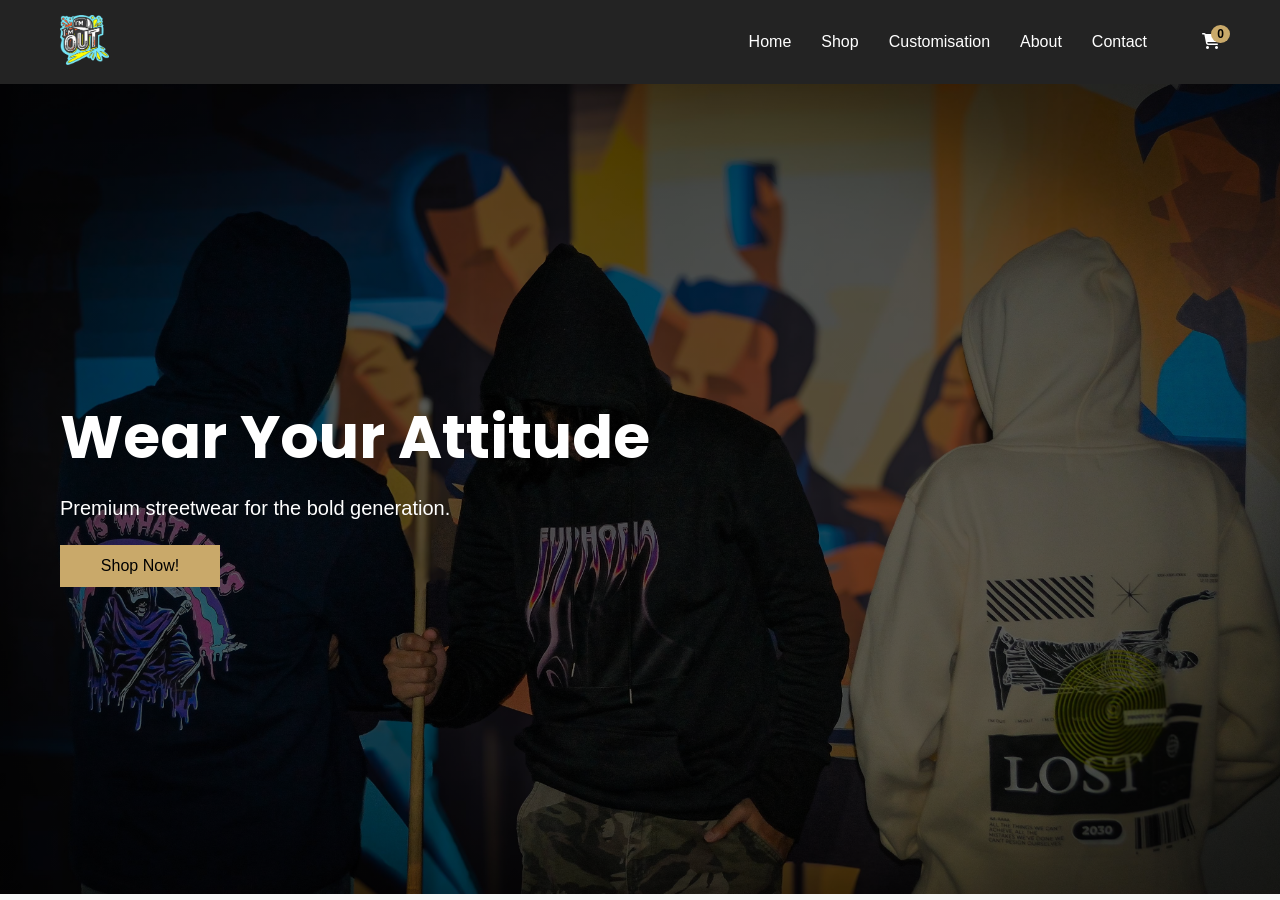
<file: index.html>
<!DOCTYPE html>
<html lang="en">
<head>
    <meta charset="UTF-8">
    <title>I AM OUT</title>
    <link rel="stylesheet" href="style.css">
    <link href="https://fonts.googleapis.com/css2?family=Poppins:wght@500;600;700&family=Inter:wght@400;500&display=swap" rel="stylesheet">
    <link rel="stylesheet" href="https://cdnjs.cloudflare.com/ajax/libs/font-awesome/6.5.0/css/all.min.css">
</head>
<body>

    <!-- Navigation Bar -->
    <header class="navbar">
        <div class="logo">
            <img src="logo.png" alt="I AM OUT Logo">
        </div>

        <nav>
            <ul class="nav-links">
                <li><a href="index.html">Home</a></li>
                <li><a href="shop.html">Shop</a></li>
                <li><a href="new-arrivals.html">Customisation</a></li>
                <li><a href="about.html">About</a></li>
                <li><a href="contact.html">Contact</a></li>
                <a href="cart.html" class="cart-icon">
                 <i class="fa-solid fa-cart-shopping"></i>
                 <span class="cart-count">0</span>
                 </a>
            </ul>
        </nav>
    </header>

    <!-- Hero Section -->
    <section class="hero" style="height: 90vh;
    background: linear-gradient(rgba(0,0,0,0.6), rgba(0,0,0,0.6)),
                url('hero.JPG') center/cover no-repeat;
    color: white;
    display: flex;
    flex-direction: column;
    justify-content: center;
    padding-left: 60px;">
        <h1>Wear Your Attitude</h1>
        <p>Premium streetwear for the bold generation.</p>
        <button onclick="document.location='shop.html'">Shop Now!</button>
    </section>
    <script src="cart-count.js"></script>
    <script src="main..js"></script>
</body>
</html>
</file>
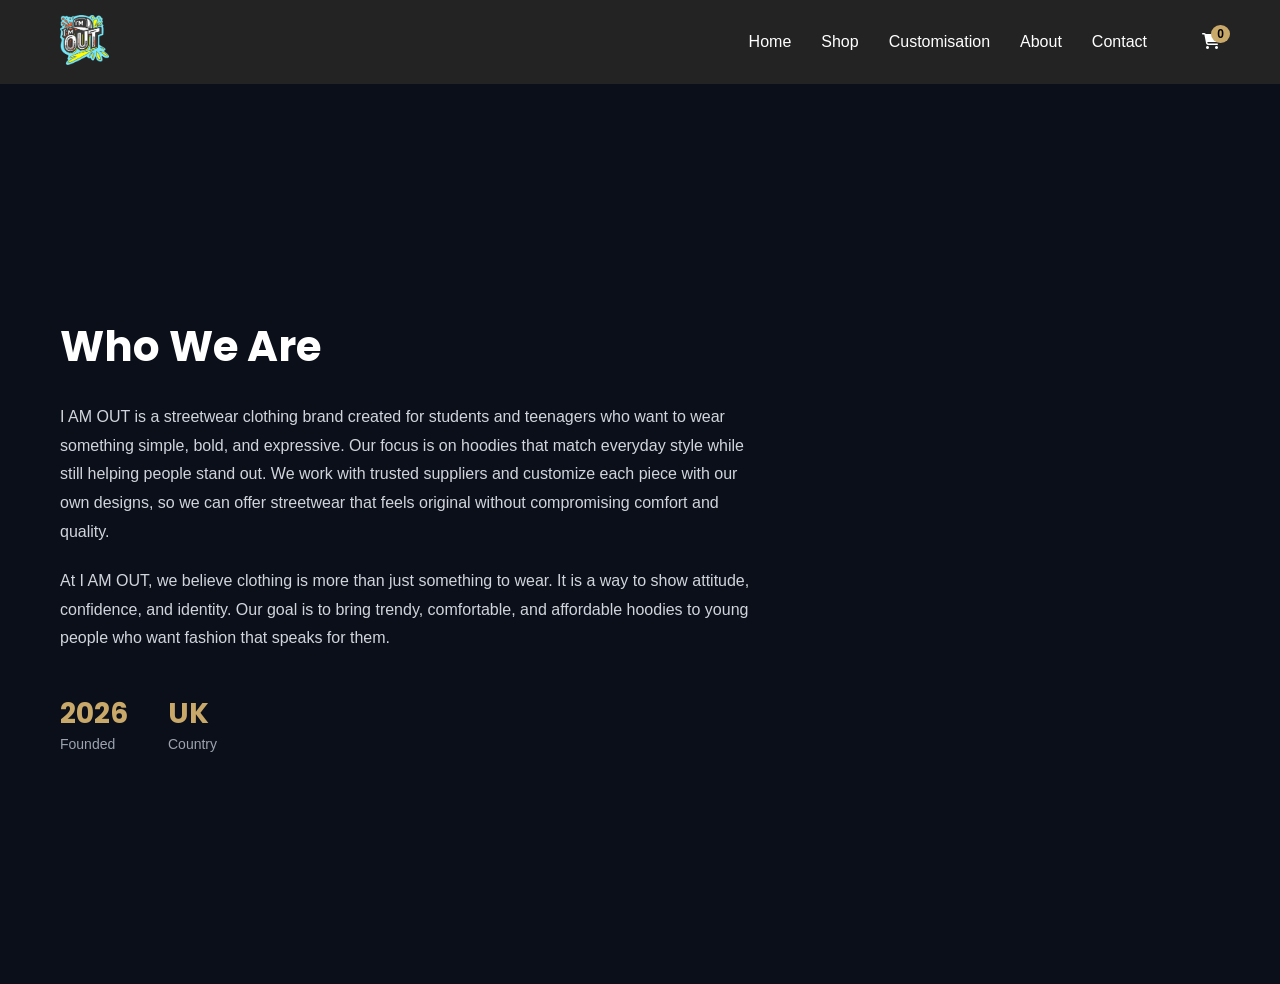
<file: about.html>
<!DOCTYPE html>
<html lang="en">
<head>
    <meta charset="UTF-8">
    <title>About Us | I AM OUT</title>

    <!-- Google Fonts -->
    <link href="https://fonts.googleapis.com/css2?family=Poppins:wght@500;600&family=Inter:wght@400;500&display=swap" rel="stylesheet">
    <link rel="stylesheet" href="https://cdnjs.cloudflare.com/ajax/libs/font-awesome/6.5.0/css/all.min.css">
    <link rel="stylesheet" href="style.css">
</head>
<body>

<header>
    <nav class="navbar">
        <div class="logo">
            <img src="logo.png" alt="I AM OUT Logo">
        </div>


        <ul class="nav-links">
            <li><a href="index.html">Home</a></li>
            <li><a href="shop.html">Shop</a></li>
            <li><a href="new-arrivals.html">Customisation</a></li>
            <li><a href="about.html" class="active">About</a></li>
            <li><a href="contact.html">Contact</a></li>
            <a href="cart.html" class="cart-icon">
                 <i class="fa-solid fa-cart-shopping"></i>
                 <span class="cart-count">0</span>
                 </a>
        </ul>
    </nav>
</header>

<!-- ABOUT SECTION -->
<section class="about">

    <div class="about-content">
        <h1>Who We Are</h1>

        <p>
           I AM OUT is a streetwear clothing brand created for students and teenagers who want to wear something simple, bold, and expressive. Our focus is on hoodies that match everyday style while still helping people stand out.

We work with trusted suppliers and customize each piece with our own designs, so we can offer streetwear that feels original without compromising comfort and quality.
        </p>

        <p>
            At I AM OUT, we believe clothing is more than just something to wear. It is a way to show attitude, confidence, and identity. Our goal is to bring trendy, comfortable, and affordable hoodies to young people who want fashion that speaks for them.
        </p>

        <div class="about-stats">
            <div>
                <h3>2026</h3>
                <span>Founded</span>
            </div>
            <div>
                <h3>UK</h3>
                <span>Country</span>
            </div>
        </div>
    </div>

</section>
<script src="cart-count.js"></script>
<script src="about.js"></script>
</body>
</html>
</file>
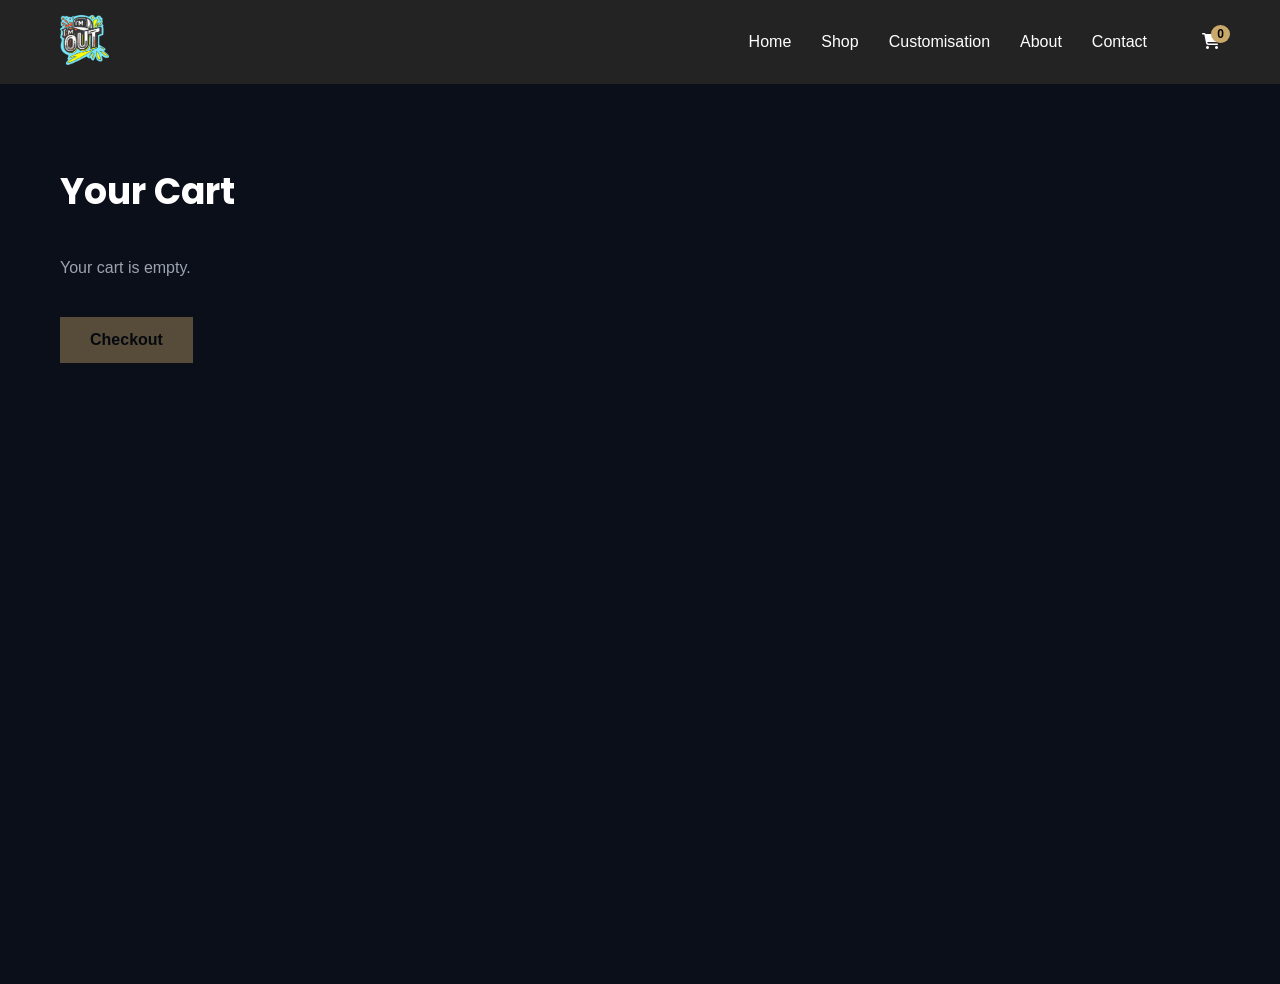
<file: cart.html>
<!DOCTYPE html>
<html lang="en">
<head>
    <meta charset="UTF-8">
    <title>Your Cart | I AM OUT</title>

    <link href="https://fonts.googleapis.com/css2?family=Poppins:wght@500;600&family=Inter:wght@400;500&display=swap" rel="stylesheet">
    <link rel="stylesheet" href="style.css">
    <link rel="stylesheet" href="https://cdnjs.cloudflare.com/ajax/libs/font-awesome/6.5.0/css/all.min.css">
</head>
<body>

<header>
    <nav class="navbar">
        <div class="logo">
            <img src="logo.png" alt="I AM OUT Logo">
        </div>
        <ul class="nav-links">
            <li><a href="index.html">Home</a></li>
            <li><a href="shop.html" class="active">Shop</a></li>
            <li><a href="new-arrivals.html">Customisation</a></li>
            <li><a href="about.html">About</a></li>
            <li><a href="contact.html">Contact</a></li>
            <a href="cart.html" class="cart-icon">
                 <i class="fa-solid fa-cart-shopping"></i>
                 <span class="cart-count">0</span>
                 </a>
        </ul>
    </nav>
</header>

<section class="cart">
    <h1>Your Cart</h1>

    <div id="cart-items"></div>

<p class="cart-empty">Your cart is empty.</p>

<!-- CHECKOUT -->
<div class="checkout-wrapper">
    <button id="checkoutBtn">Checkout</button>
</div>

</section>


<script src="cart-count.js"></script>
<script src="cart.js"></script>
</body>
</html>
</file>
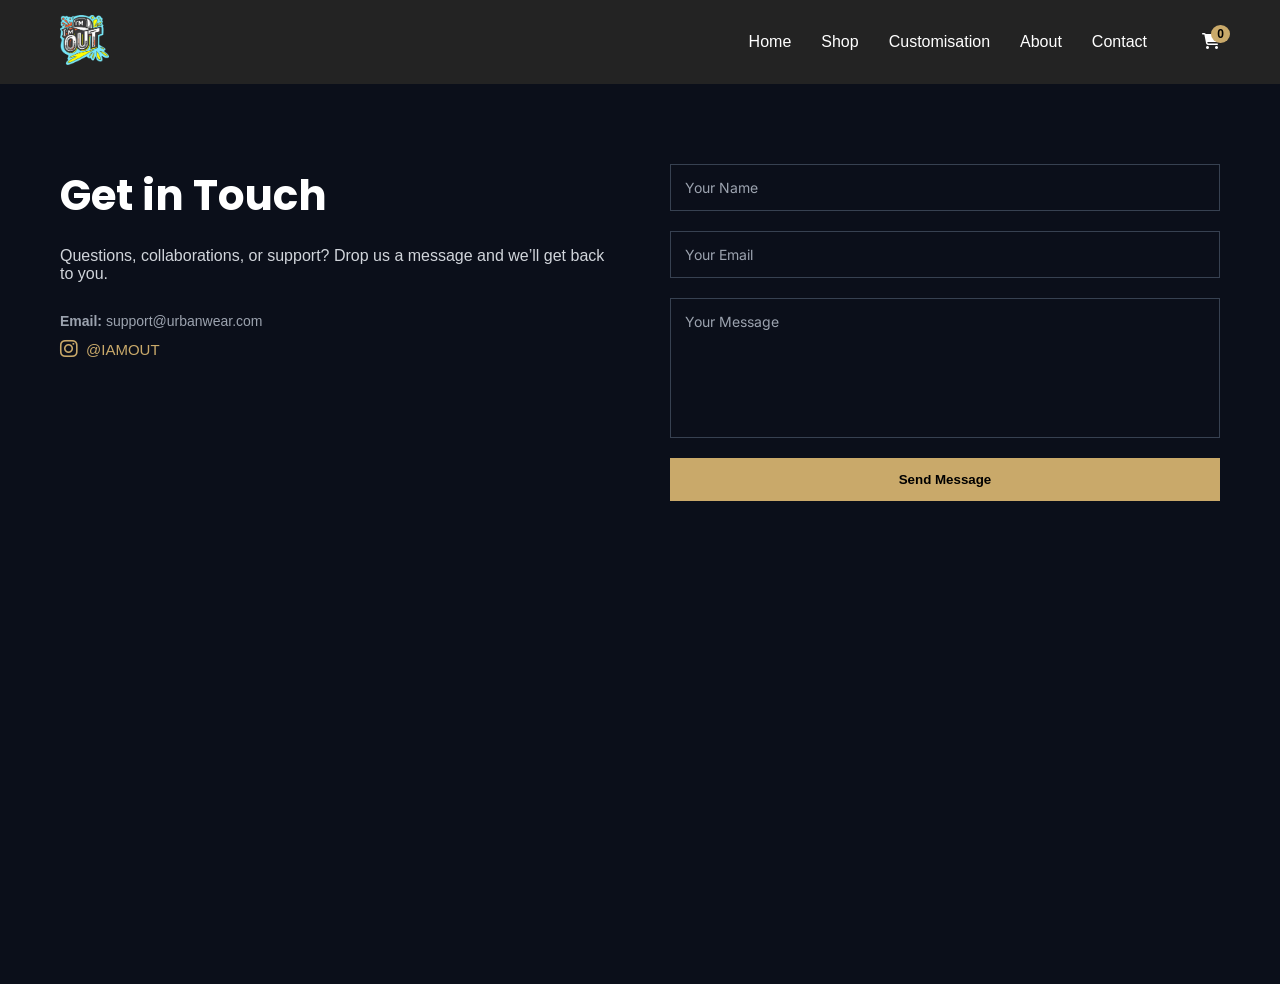
<file: contact.html>
<!DOCTYPE html>
<html lang="en">
<head>
    <meta charset="UTF-8">
    <title>Contact | I AM OUT</title>

    <!-- Google Fonts -->
    <link href="https://fonts.googleapis.com/css2?family=Poppins:wght@500;600&family=Inter:wght@400;500&display=swap" rel="stylesheet">
    <link rel="stylesheet" href="https://cdnjs.cloudflare.com/ajax/libs/font-awesome/6.5.0/css/all.min.css">
    <link rel="stylesheet" href="style.css">
    
</head>
<body>

<header>
    <nav class="navbar">
        <div class="logo">
            <img src="logo.png" alt="I AM OUT Logo">
        </div>


        <ul class="nav-links">
            <li><a href="index.html">Home</a></li>
            <li><a href="shop.html">Shop</a></li>
            <li><a href="new-arrivals.html">Customisation</a></li>
            <li><a href="about.html">About</a></li>
            <li><a href="contact.html" class="active">Contact</a></li>
            <a href="cart.html" class="cart-icon">
                 <i class="fa-solid fa-cart-shopping"></i>
                 <span class="cart-count">0</span>
                 </a>
        </ul>
    </nav>
</header>

<!-- CONTACT SECTION -->
<section class="contact">

    <div class="contact-left">
        <h1>Get in Touch</h1>
        <p>
            Questions, collaborations, or support?  
            Drop us a message and we’ll get back to you.
        </p>

        <div class="contact-info">
            <p><strong>Email:</strong> support@urbanwear.com</p>
            
            <p class="instagram">
                <a href="https://www.instagram.com/_imout.official?igsh=bG1kdTBlNnR3dDF2" target="_blank">
                    <i class="fa-brands fa-instagram"></i> @IAMOUT
                </a>
            </p>
        </div>
    </div>

    <div class="contact-right">
        <form id="contactForm">

            <input type="text" id="name" placeholder="Your Name">
            <input type="email" id="email" placeholder="Your Email">
            <textarea id="message" placeholder="Your Message"></textarea>

            <button type="submit">Send Message</button>
            <p class="form-status"></p>

        </form>
    </div>

</section>
<script src="cart-count.js"></script>
<script src="contact.js"></script>
</body>
</html>
</file>
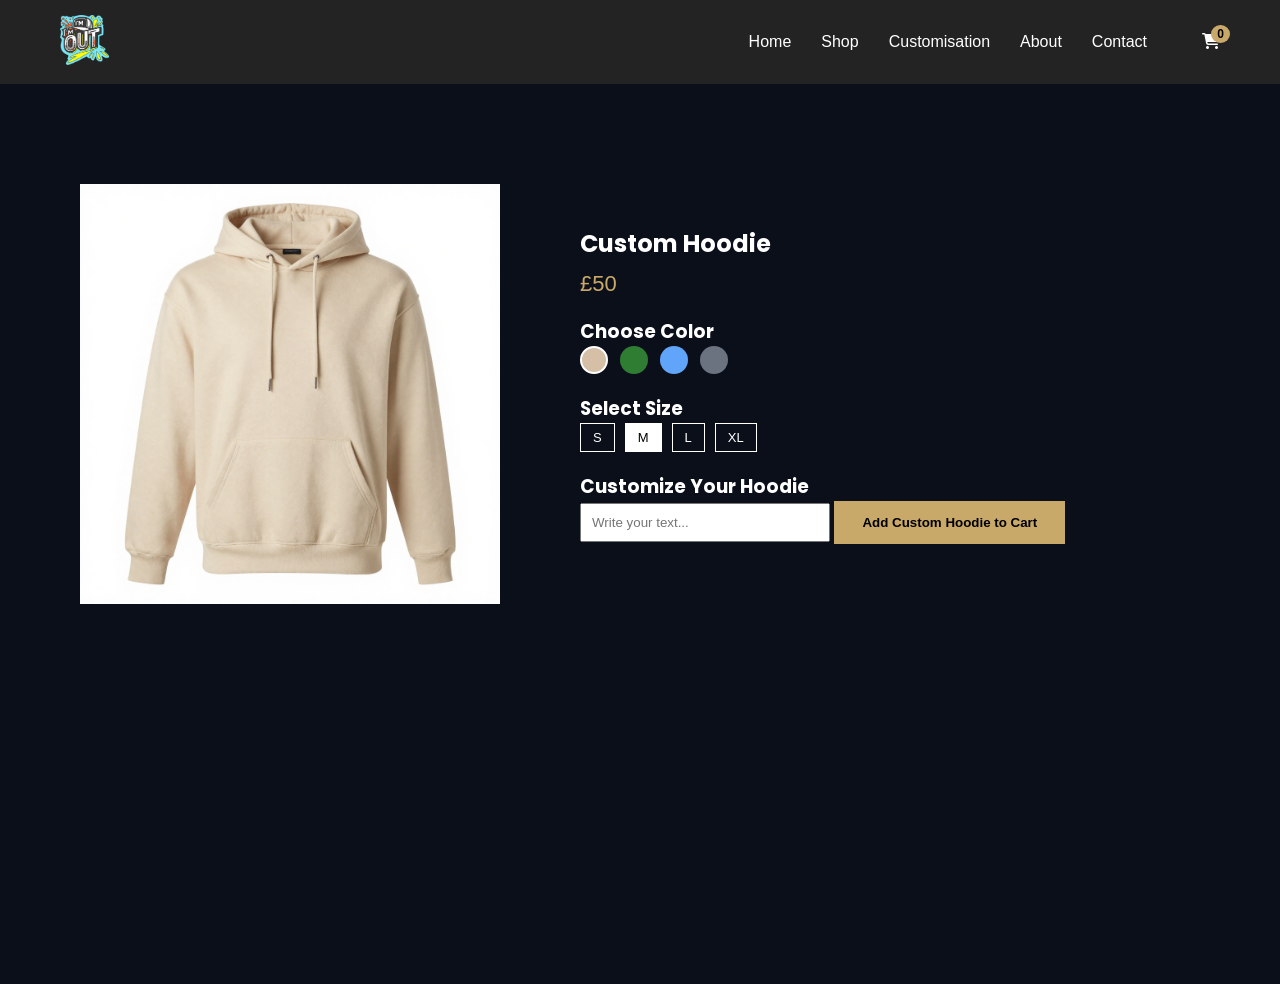
<file: new-arrivals.html>
<!DOCTYPE html>
<html lang="en">
<head>
    <meta charset="UTF-8">
    <title>New Arrival | I AM OUT</title>

    <link href="https://fonts.googleapis.com/css2?family=Poppins:wght@500;600&family=Inter:wght@400;500&display=swap" rel="stylesheet">
    <link rel="stylesheet" href="style.css">
    <link rel="stylesheet" href="https://cdnjs.cloudflare.com/ajax/libs/font-awesome/6.5.0/css/all.min.css">
</head>
<body>

<header>
    <nav class="navbar">
        <div class="logo">
            <img src="logo.png" alt="I AM OUT Logo">
        </div>

        <ul class="nav-links">
            <li><a href="index.html">Home</a></li>
                <li><a href="shop.html">Shop</a></li>
                <li><a href="new-arrivals.html">Customisation</a></li>
                <li><a href="about.html">About</a></li>
                <li><a href="contact.html">Contact</a></li>
                <a href="cart.html" class="cart-icon">
                 <i class="fa-solid fa-cart-shopping"></i>
                 <span class="cart-count">0</span>
                 </a>
        </ul>
    </nav>
</header>

<section class="product-custom">

<div class="product-container">

    <!-- PRODUCT IMAGE -->
    <div class="product-image">
        <img id="hoodieImage" src="hoodie-nude.png" alt="Hoodie">
    </div>

    <!-- PRODUCT DETAILS -->
    <div class="product-details">

        <h1>Custom Hoodie</h1>
        <p class="price">£50</p>

        <!-- COLOR SELECTION -->
        
       <h3>Choose Color</h3>

<div class="color-options">

<span class="color nude active" data-color="nude"></span>

<span class="color green" data-color="green"></span>

<span class="color lightblue" data-color="lightblue"></span>

<span class="color gray" data-color="gray"></span>

</div>

        <!-- SIZE SELECTION -->
        <h3>Select Size</h3>
        <div class="sizes">
            <span>S</span>
            <span class="active-size">M</span>
            <span>L</span>
            <span>XL</span>
        </div>

        <!-- CUSTOM TEXT -->
        <h3>Customize Your Hoodie</h3>
        <input type="text" id="customText" placeholder="Write your text...">

        <!-- ADD TO CART -->
        <button class="arrival-btn" onclick="addCustomHoodie()">
            Add Custom Hoodie to Cart
        </button>

    </div>

</div>

</section>

<script src="new-arrivals.js"></script>

<script src="cart-count.js"></script>
<script src="new-arrivals.js"></script>
</body>
</html>
</file>
<file: style.css>
* {
    margin: 0;
    padding: 0;
    box-sizing: border-box;
    font-family: Arial, Helvetica, sans-serif;
}

/* Navbar */
.navbar {
    display: flex;
    justify-content: space-between;
    align-items: center;
    padding: 15px 60px;
    background-color: #232323;
}

.logo img {
    height: 50px;
}

.nav-links {
    list-style: none;
    display: flex;
    gap: 30px;
}

.nav-links a {
    color: white;
    text-decoration: none;
    font-size: 16px;
    transition: color 0.3s ease;
}

.nav-links a:hover {
    color: #c9a96a;
}



.hero h1 {
    font-size: 60px;
    margin-bottom: 15px;
}

.hero p {
    font-size: 20px;
    margin-bottom: 25px;
}

.hero button {
    width: 160px;
    padding: 12px;
    border: none;
    background-color: #c9a96a;
    color: black;
    font-size: 16px;
    cursor: pointer;
}

.hero button:hover {
    background-color: white;
}



body {
    font-family: 'Inter', sans-serif;
}

h1, h2, h3 {
    font-family: 'Poppins', sans-serif;
}

/* GLOBAL */
body {
    font-family: 'Inter', sans-serif;
    background-color: #f7f7f7;
}

/* GLOBAL */
body {
    font-family: 'Inter', sans-serif;
    background-color: #f7f7f7;
}

/* SHOP SECTION */
.shop {
    padding: 60px;
}

.shop h1 {
    font-family: 'Poppins', sans-serif;
    font-size: 36px;
    margin-bottom: 40px;
}

/* PRODUCT GRID */
.product-grid {
    display: grid;
    grid-template-columns: repeat(auto-fit, minmax(250px, 1fr));
    gap: 30px;
}

/* PRODUCT CARD */
.product-card {
    background-color: white;
    padding: 20px;
    text-align: center;
    transition: transform 0.3s ease, box-shadow 0.3s ease;
}

.product-card img {
    width:60%;
    height: 250px;
    object-fit: cover;
    margin-bottom: 15px;
}

.product-card h3 {
    font-family: 'Poppins', sans-serif;
    font-size: 18px;
    margin-bottom: 10px;
}

.product-card p {
    font-size: 16px;
    margin-bottom: 15px;
}

/* BUTTON */
.product-card button {
    padding: 10px 20px;
    border: none;
    background-color: #000;
    color: white;
    cursor: pointer;
    transition: all 0.3s ease;
}

.product-card button:hover {
    background-color: #c9a96a;
    color: black;
}

/* HOVER CARD EFFECT */
.product-card:hover {
    transform: translateY(-5px);
    box-shadow: 0 10px 25px rgba(0,0,0,0.1);
}

/* SINGLE ARRIVAL SECTION */
.single-arrival {
    min-height: 100vh;
    display: flex;
    justify-content: center;
    align-items: center;
    background: linear-gradient(135deg, #111827, #000000);
    padding: 60px;
}

/* CARD */
.arrival-card {
    position: relative;
    background: rgba(255, 255, 255, 0.08);
    backdrop-filter: blur(12px);
    display: flex;
    max-width: 900px;
    color: white;
    border-radius: 16px;
    overflow: hidden;
    transition: transform 0.4s ease;
}

.arrival-card:hover {
    transform: scale(1.02);
}

/* BADGE */
.arrival-badge {
    position: absolute;
    top: 20px;
    left: 20px;
    background-color: #c9a96a;
    color: black;
    padding: 6px 14px;
    font-size: 12px;
    letter-spacing: 1px;
    font-weight: 600;
}

/* IMAGE */
.arrival-card img {
    width: 45%;
    object-fit: cover;
}

/* INFO */
.arrival-info {
    padding: 40px;
    width: 55%;
}

.arrival-info h1 {
    font-family: 'Poppins', sans-serif;
    font-size: 32px;
    margin-bottom: 10px;
}

.price {
    font-size: 22px;
    margin-bottom: 15px;
}

.desc {
    font-size: 15px;
    line-height: 1.6;
    margin-bottom: 25px;
}

/* SIZE SELECTOR */
.sizes {
    display: flex;
    gap: 10px;
    margin-bottom: 15px;
}

.sizes span {
    border: 1px solid white;
    padding: 6px 12px;
    font-size: 13px;
    cursor: pointer;
}

.active-size {
    background-color: white;
    color: black;
}

/* URGENCY */
.urgency {
    font-size: 13px;
    color: #facc15;
    margin-bottom: 20px;
}

/* BUTTON */
.arrival-btn {
    padding: 14px 30px;
    border: none;
    background-color: #c9a96a;
    color: black;
    font-weight: 600;
    cursor: pointer;
    transition: all 0.3s ease;
}

.arrival-btn:hover {
    background-color: white;
}

/* ABOUT SECTION */
.about {
    min-height: 100vh;
    display: flex;
    align-items: center;
    padding: 80px 60px;
    background-color: #0b0f1a;
    color: white;
}

.about-content {
    max-width: 700px;
}

.about-content h1 {
    font-family: 'Poppins', sans-serif;
    font-size: 42px;
    margin-bottom: 25px;
}

.about-content p {
    font-size: 16px;
    line-height: 1.8;
    margin-bottom: 20px;
    color: #d1d5db;
}

/* STATS */
.about-stats {
    display: flex;
    gap: 40px;
    margin-top: 40px;
}

.about-stats div h3 {
    font-family: 'Poppins', sans-serif;
    font-size: 28px;
    color: #c9a96a;
}

.about-stats div span {
    font-size: 14px;
    color: #9ca3af;
}

/* CONTACT SECTION */
.contact {
    min-height: 100vh;
    display: flex;
    gap: 60px;
    padding: 80px 60px;
    background-color: #0b0f1a;
    color: white;
}

/* LEFT */
.contact-left {
    flex: 1;
}

.contact-left h1 {
    font-family: 'Poppins', sans-serif;
    font-size: 42px;
    margin-bottom: 20px;
}

.contact-left p {
    font-size: 16px;
    color: #d1d5db;
    margin-bottom: 30px;
}

.contact-info p {
    font-size: 14px;
    margin-bottom: 10px;
    color: #9ca3af;
}

/* RIGHT / FORM */
.contact-right {
    flex: 1;
}

.contact-right form {
    display: flex;
    flex-direction: column;
    gap: 20px;
}

.contact-right input,
.contact-right textarea {
    background: transparent;
    border: 1px solid #374151;
    padding: 14px;
    color: white;
    font-size: 14px;
    font-family: 'Inter', sans-serif;
}

.contact-right textarea {
    min-height: 140px;
    resize: none;
}

.contact-right input::placeholder,
.contact-right textarea::placeholder {
    color: #9ca3af;
}

/* BUTTON */
.contact-right button {
    padding: 14px;
    background-color: #c9a96a;
    color: black;
    border: none;
    font-weight: 600;
    cursor: pointer;
    transition: all 0.3s ease;
}

.contact-right button:hover {
    background-color: white;
}

/* FORM STATUS */
.form-status {
    font-size: 14px;
    margin-top: 5px;
}

/* INSTAGRAM LINK */
.instagram a {
    display: inline-flex;
    align-items: center;
    gap: 8px;
    color: #c9a96a;
    text-decoration: none;
    font-size: 15px;
    font-weight: 500;
    transition: color 0.3s ease;
}

/* ICON */
.instagram i {
    font-size: 20px;
}

/* HOVER EFFECT */
.instagram a:hover {
    color: white;
}

/* CART PAGE */
.cart {
    min-height: 100vh;
    padding: 80px 60px;
    background-color: #0b0f1a;
    color: white;
}

.cart h1 {
    font-family: 'Poppins', sans-serif;
    font-size: 36px;
    margin-bottom: 40px;
}

.cart-item {
    display: flex;
    justify-content: space-between;
    align-items: center;
    background: #111827;
    padding: 20px;
    margin-bottom: 20px;
}

.cart-item h3 {
    font-size: 18px;
}

.cart-item span {
    font-size: 16px;
    color: #c9a96a;
}

.cart-empty {
    color: #9ca3af;
}
/* REMOVE BUTTON */
.remove-btn {
    background-color: transparent;
    border: 1px solid #f87171;
    color: #f87171;
    padding: 6px 12px;
    cursor: pointer;
    font-size: 13px;
    transition: all 0.3s ease;
}

.remove-btn:hover {
    background-color: #f87171;
    color: black;
}

/* CART ICON */
.cart-icon {
    position: relative;
    color: white;
    font-size: 20px;
    text-decoration: none;
    margin-left: 25px;
}

.cart-icon:hover {
    color: #c9a96a;
}

/* CART COUNT BADGE */
.cart-count {
    position: absolute;
    top: -8px;
    right: -10px;
    background-color: #c9a96a;
    color: black;
    font-size: 12px;
    font-weight: 600;
    padding: 2px 6px;
    border-radius: 50%;
}

/* CHECKOUT */
.checkout-wrapper {
    margin-top: 40px;
}

#checkoutBtn {
    padding: 14px 30px;
    background-color: #c9a96a;
    color: black;
    border: none;
    font-size: 16px;
    font-weight: 600;
    cursor: pointer;
    transition: all 0.3s ease;
}

#checkoutBtn:hover {
    background-color: white;
}

/* DISABLED STATE */
#checkoutBtn.disabled {
    opacity: 0.4;
    cursor: not-allowed;
}

.product-custom{
    min-height:100vh;
    padding:80px 60px;
    background:#0b0f1a;
    color:white;
}

.product-container{
    display:flex;
    gap:60px;
    align-items:center;
}

.product-image img{
    width:400px;
}

.product-details h1{
    font-family:'Poppins';
    margin-bottom:10px;
}

.price{
    color:#c9a96a;
    margin-bottom:20px;
}

/* COLOR OPTIONS */

.color-options{
    display:flex;
    gap:12px;
    margin-bottom:20px;
}

.color{
    width:28px;
    height:28px;
    border-radius:50%;
    cursor:pointer;
    border:2px solid transparent;
}

.color.active{
    border:2px solid white;
}

.black{background:black;}
.white{background:white;}
.red{background:#b91c1c;}

/* SIZE */

.sizes{
    display:flex;
    gap:10px;
    margin-bottom:20px;
}

.sizes span{
    border:1px solid white;
    padding:6px 12px;
    cursor:pointer;
}

.active-size{
    background:white;
    color:black;
}

/* CUSTOM TEXT */

#customText{
    padding:10px;
    width:250px;
    margin-bottom:20px;
}

/* BUTTON */

.arrival-btn{
    padding:14px 28px;
    background:#c9a96a;
    border:none;
    cursor:pointer;
    font-weight:600;
}

.product-image {
    background: #0b0f1a;   /* same as your card background */
    display: flex;
    justify-content: center;
    align-items: center;
    padding: 20px;
}

.product-image img {
    width: 420px;
    height: auto;
    background: transparent;
}

.nude{
background:#d6bfa7;
}

.green{
background:#2e7d32;
}

.lightblue{
background:#60a5fa;
}

.gray{
background:#6b7280;
}
</file>
